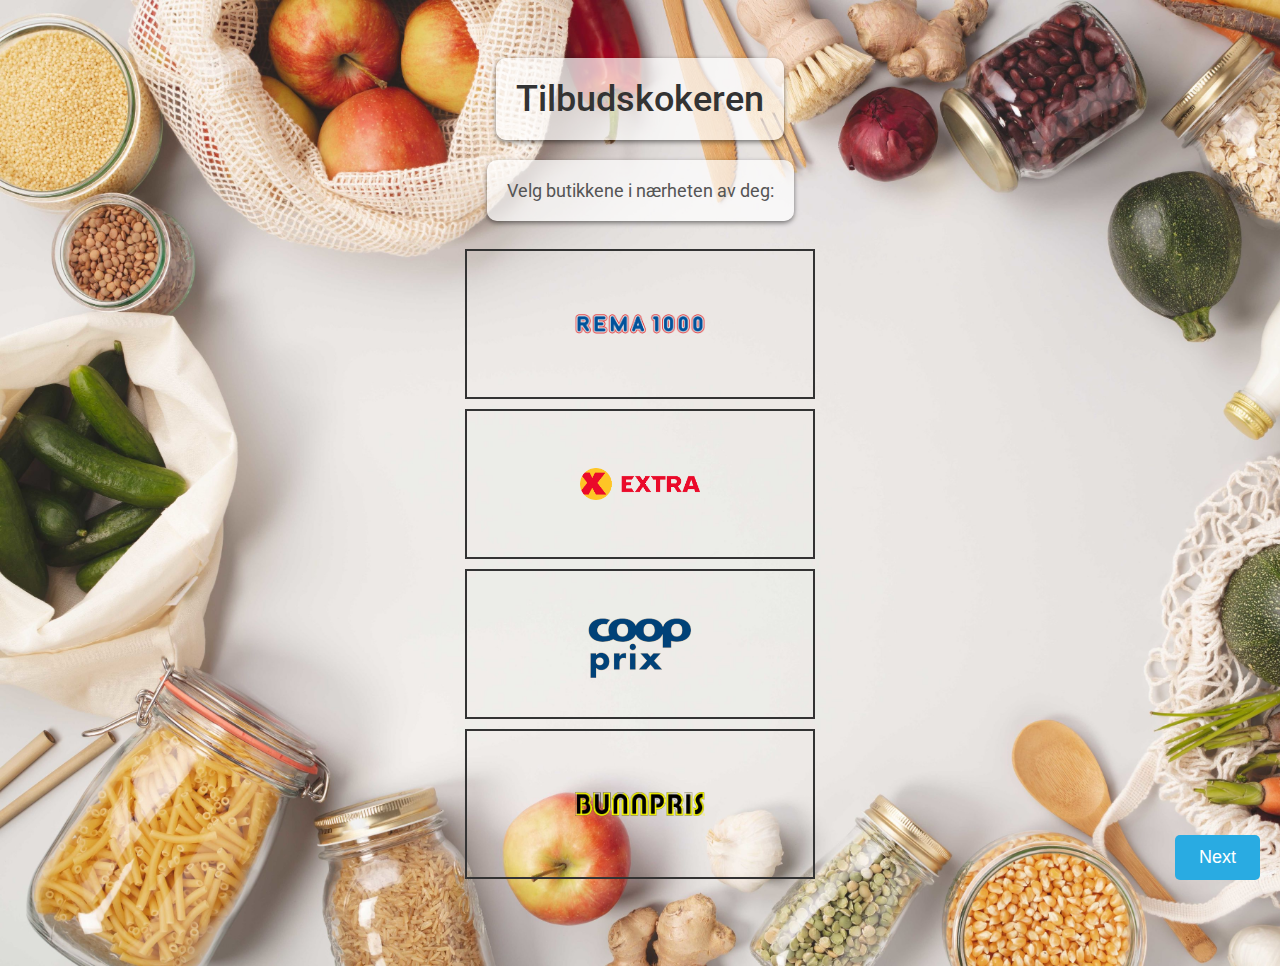
<file: index.html>
<!DOCTYPE html>
<html>
	<html>
		<head>
			<link rel="icon" type="image/png" href="t.png" />
			<title>Tilbudskokeren</title>
			<link rel="stylesheet" href="style.css">
			<link href="https://fonts.googleapis.com/css2?family=Roboto:wght@300;400;500&display=swap" rel="stylesheet">
		</head>
<body>
	<h1>Tilbudskokeren</h1>
	<p>Velg butikkene i nærheten av deg:</p>
	<div id="boxes">
		<div class="box" id="box1" onclick="selectBox(1)">
			<img class="box-image box-image-1" src="rema2.png" alt="REMA 1000">
		</div>
		<div class="box" id="box2" onclick="selectBox(2)">
			<img class="box-image box-image-2" src="extra2.png" alt="Extra">
		</div>
		<div class="box" id="box3" onclick="selectBox(3)">
			<img class="box-image box-image-3" src="prixen2.png" alt="PRIX">
		</div>
		<div class="box" id="box4" onclick="selectBox(4)">
			<img class="box-image box-image-4" src="bunnpris2.png" alt="Bunnpris">
		</div>
	</div>		
    <button class="button" onclick="nextPage()">Next</button>
	<script>
		var selectedBoxes = [];

		function selectBox(boxNum) {
			var box = document.getElementById("box" + boxNum);
			if (box.classList.contains("selected")) {
				box.classList.remove("selected");
				selectedBoxes.splice(selectedBoxes.indexOf(boxNum), 1);
			} else {
				box.classList.add("selected");
				selectedBoxes.push(boxNum);
			}
		}

		function nextPage() {
			// Do something with selectedBoxes here, e.g. send to server via AJAX
			// then navigate to the next page
			window.location.href = "nextpage.html";
		}
	</script>
</body>
</html>
</file>
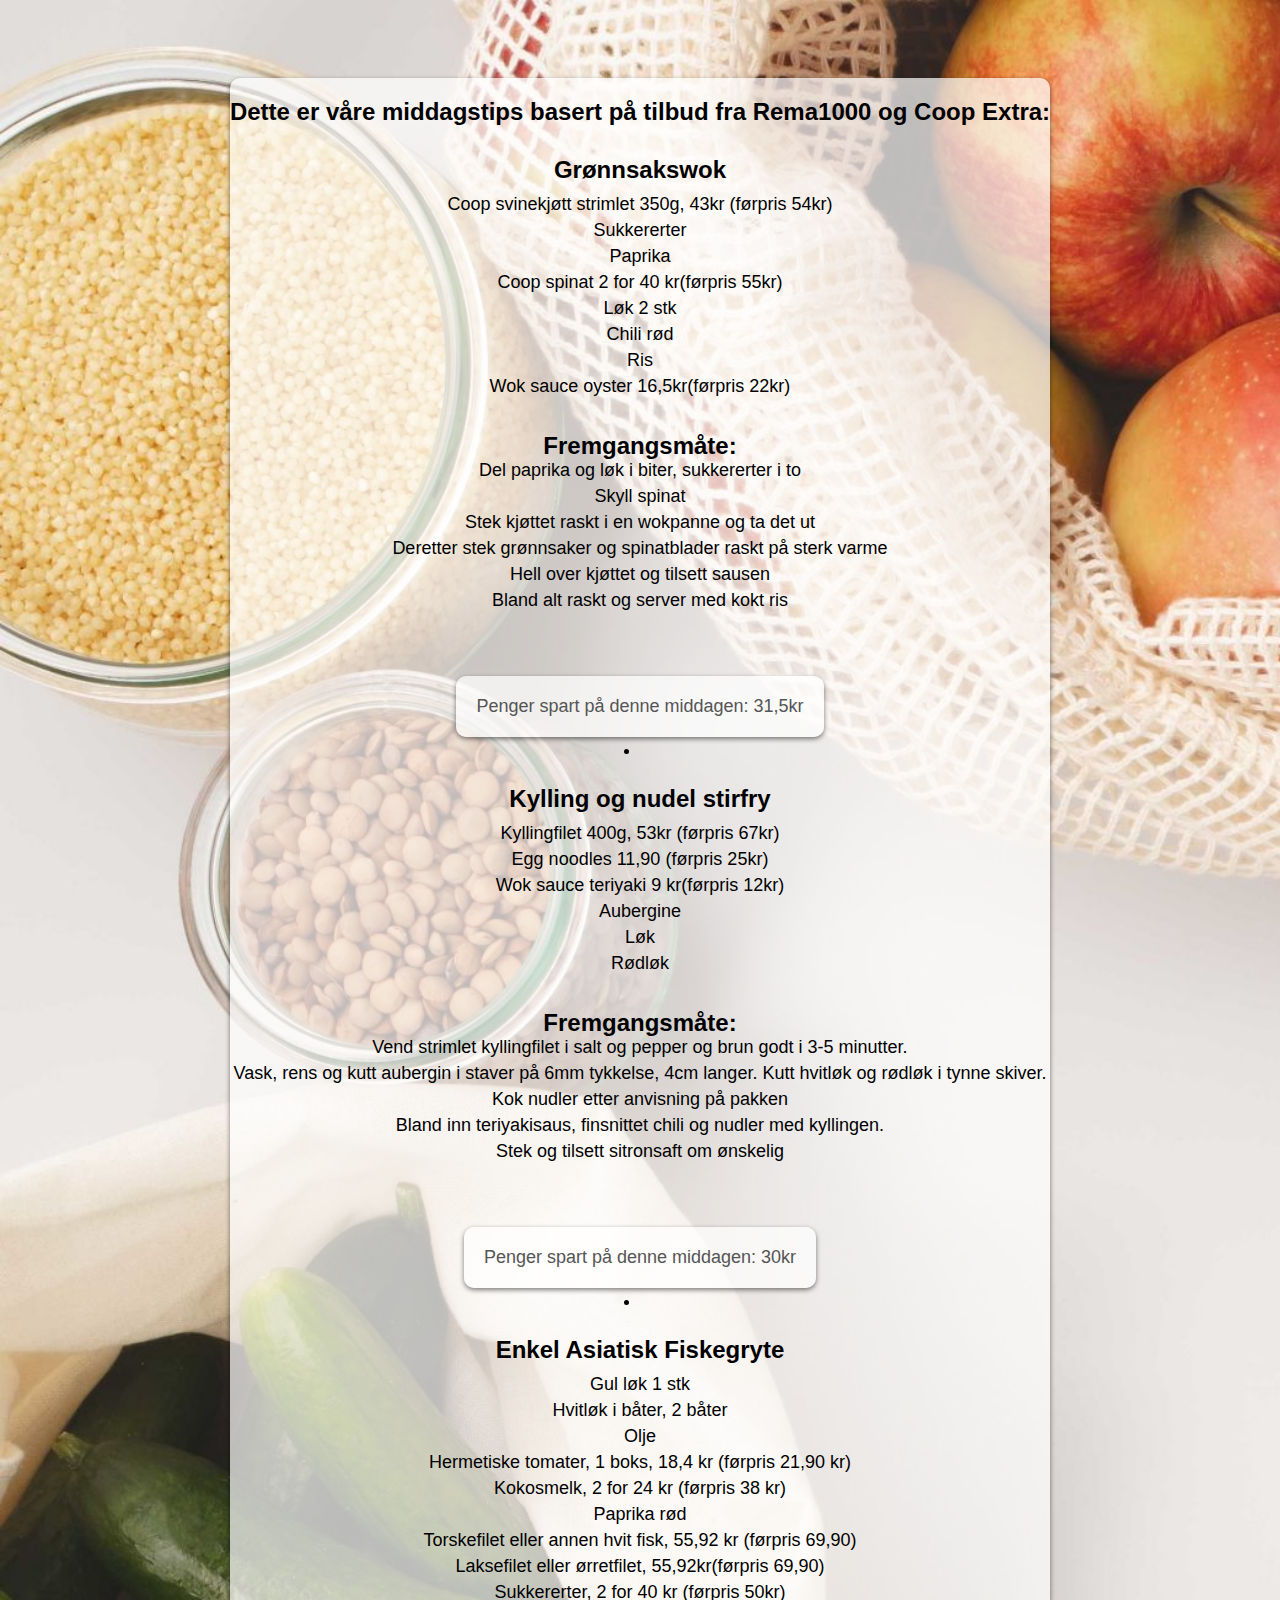
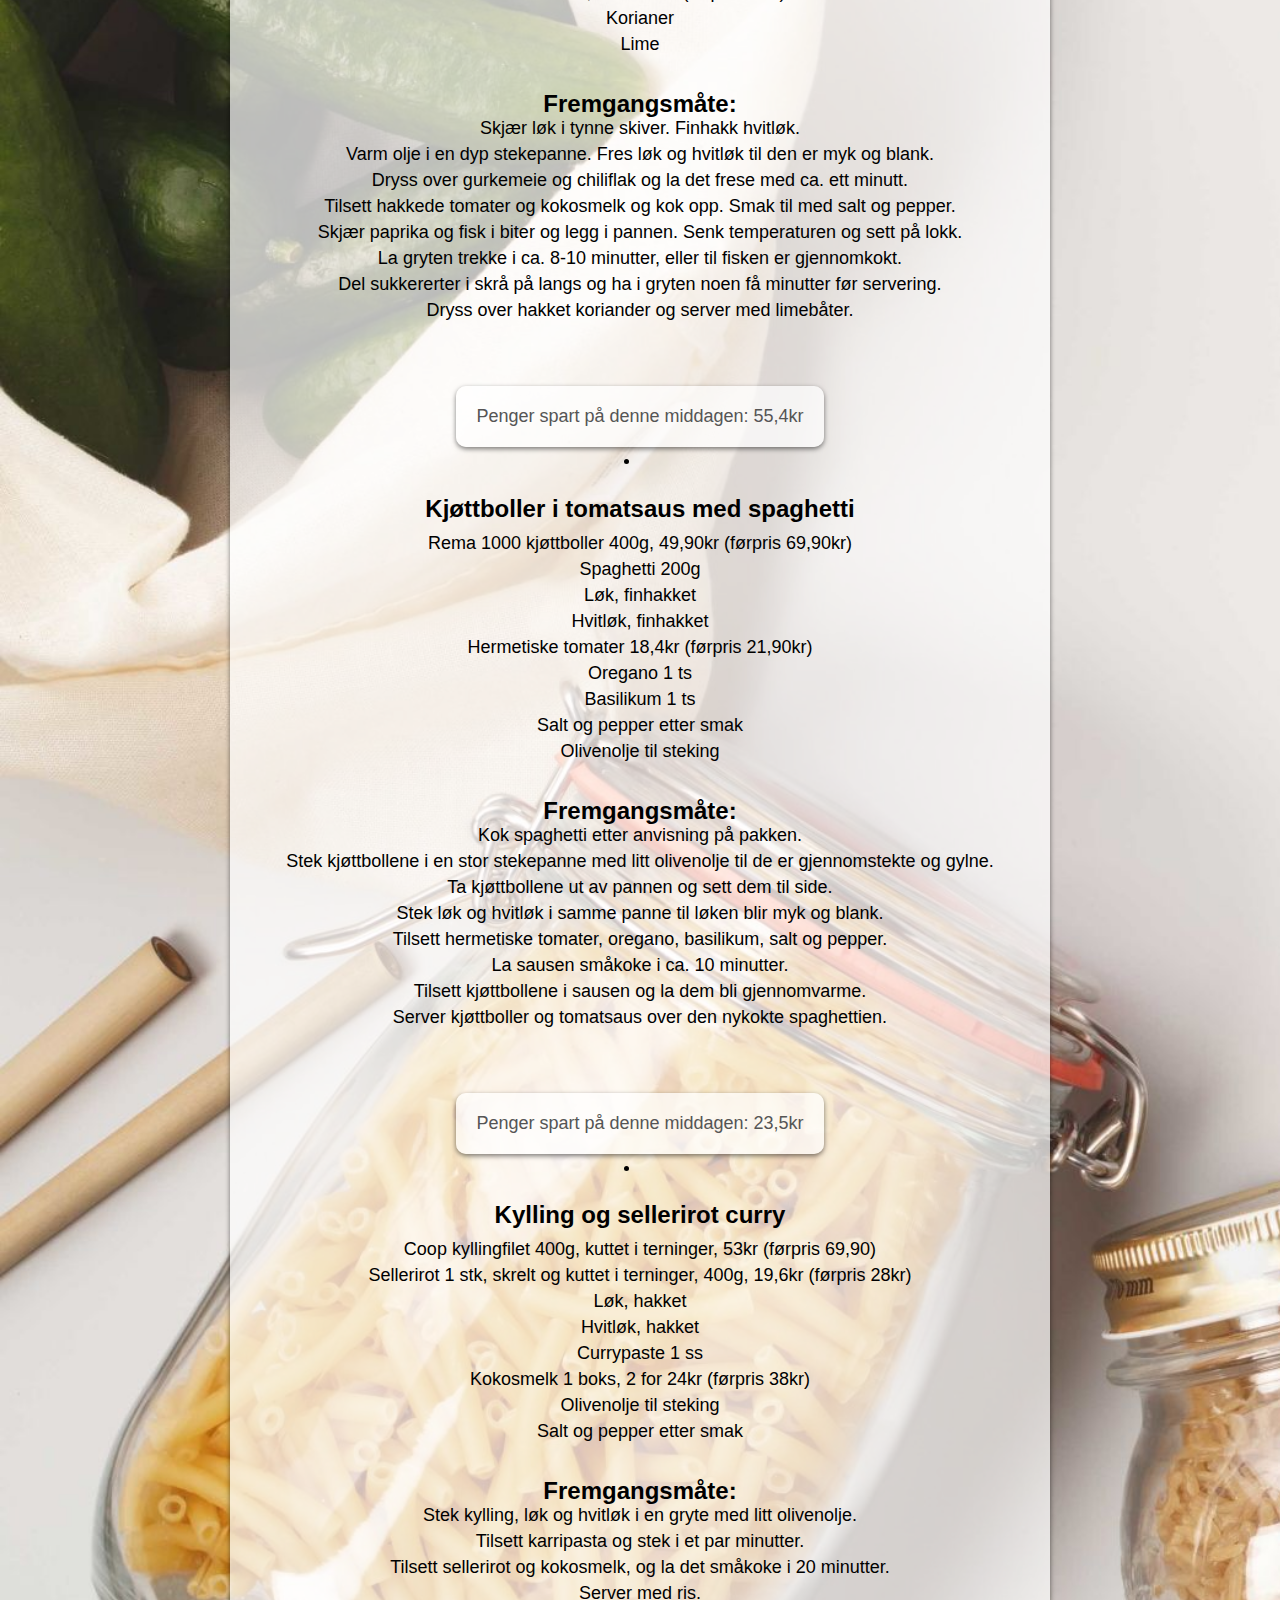
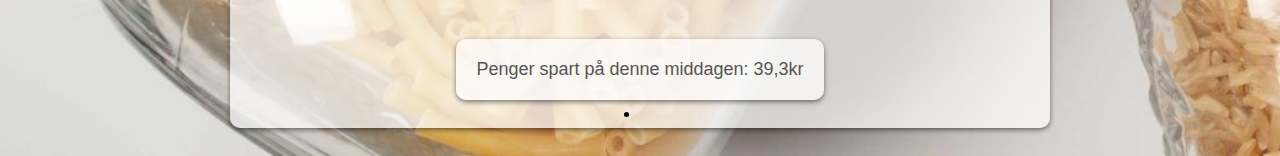
<file: nextpage.html>
<!DOCTYPE html>
<html>
<head>
	<title>TilbudOppskrifter</title>
	<link rel="stylesheet" href="style.css">
</head>
<body>
	<div class="recipe">
        <h2>Dette er våre middagstips basert på tilbud fra Rema1000 og Coop Extra:</h2>
		<h2>Grønnsakswok</h2>
		<ul>
			<li>Coop svinekjøtt strimlet 350g, 43kr (førpris 54kr)</li>
			<li>Sukkererter</li>
			<li>Paprika</li>
			<li>Coop spinat 2 for 40 kr(førpris 55kr)</li>
			<li>Løk 2 stk</li>
			<li>Chili rød</li>
			<li>Ris</li>
			<li>Wok sauce oyster 16,5kr(førpris 22kr)</li>
		</ul>
		<p2>Fremgangsmåte:</p2>
		<ul>
			<li>Del paprika og løk i biter, sukkererter i to</li>
			<li>Skyll spinat</li>
			<li>Stek kjøttet raskt i en wokpanne og ta det ut</li>
			<li>Deretter stek grønnsaker og spinatblader raskt på sterk varme</li>
			<li>Hell over kjøttet og tilsett sausen</li>
			<li>Bland alt raskt og server med kokt ris</li>
		</ul>
		<p>Penger spart på denne middagen: 31,5kr</p>
			<li> </li>
		<h2>Kylling og nudel stirfry</h2>
		<ul>
			<li>Kyllingfilet 400g, 53kr (førpris 67kr)</li>
			<li>Egg noodles 11,90 (førpris 25kr)</li>
			<li>Wok sauce teriyaki 9 kr(førpris 12kr)</li>
			<li>Aubergine</li>
			<li>Løk</li>
			<li>Rødløk</li>
		</ul>
		<p2>Fremgangsmåte:</p2>
		<ul>
			<li>Vend strimlet kyllingfilet i salt og pepper og brun godt i 3-5 minutter.</li>
			<li>Vask, rens og kutt aubergin i staver på 6mm tykkelse, 4cm langer. Kutt hvitløk og rødløk i tynne skiver.</li>
			<li>Kok nudler etter anvisning på pakken</li>
			<li>Bland inn teriyakisaus, finsnittet chili og nudler med kyllingen.</li>
			<li>Stek og tilsett sitronsaft om ønskelig</li>
		</ul>
		<p>Penger spart på denne middagen: 30kr</p>
			<li> </li>
		<h2>Enkel Asiatisk Fiskegryte</h2>
		<ul>
			<li>Gul løk 1 stk</li>
			<li>Hvitløk i båter, 2 båter</li>
			<li>Olje</li>
			<li>Hermetiske tomater, 1 boks, 18,4 kr (førpris 21,90 kr)</li>
			<li>Kokosmelk, 2 for 24 kr (førpris 38 kr)</li>
			<li>Paprika rød</li>
			<li>Torskefilet eller annen hvit fisk, 55,92 kr (førpris 69,90)</li>
			<li>Laksefilet eller ørretfilet, 55,92kr(førpris 69,90)</li>
			<li>Sukkererter, 2 for 40 kr (førpris 50kr)</li>
			<li>Korianer</li>
			<li>Lime</li>
		</ul>
		<p2>Fremgangsmåte:</p2>
		<ul>
			<li>Skjær løk i tynne skiver. Finhakk hvitløk.</li>
			<li>Varm olje i en dyp stekepanne. Fres løk og hvitløk til den er myk og blank.</li> 
			<li>Dryss over gurkemeie og chiliflak og la det frese med ca. ett minutt.</li>
			<li>Tilsett hakkede tomater og kokosmelk og kok opp. Smak til med salt og pepper.</li>
			<li>Skjær paprika og fisk i biter og legg i pannen. Senk temperaturen og sett på lokk.</li>
			<li>La gryten trekke i ca. 8-10 minutter, eller til fisken er gjennomkokt. </li>
			<li>Del sukkererter i skrå på langs og ha i gryten noen få minutter før servering. </li>
			<li>Dryss over hakket koriander og server med limebåter.</li>
		</ul>
		<p>Penger spart på denne middagen: 55,4kr</p>
			<li> </li>

		<h2>Kjøttboller i tomatsaus med spaghetti</h2>
		<ul>
			<li>Rema 1000 kjøttboller 400g, 49,90kr (førpris 69,90kr)</li>
			<li>Spaghetti 200g</li>
			<li>Løk, finhakket</li>
			<li>Hvitløk, finhakket</li>
			<li>Hermetiske tomater 18,4kr (førpris 21,90kr)</li>
			<li>Oregano 1 ts</li>
			<li>Basilikum 1 ts</li>
			<li>Salt og pepper etter smak</li>
			<li>Olivenolje til steking</li>
		</ul>
		<p2>Fremgangsmåte:</p2>
		<ul>
			<li>Kok spaghetti etter anvisning på pakken.</li>
			<li>Stek kjøttbollene i en stor stekepanne med litt olivenolje til de er gjennomstekte og gylne.</li>
			<li>Ta kjøttbollene ut av pannen og sett dem til side.</li>
			<li>Stek løk og hvitløk i samme panne til løken blir myk og blank.</li>
			<li>Tilsett hermetiske tomater, oregano, basilikum, salt og pepper.</li>
			<li>La sausen småkoke i ca. 10 minutter.</li>
			<li>Tilsett kjøttbollene i sausen og la dem bli gjennomvarme.</li>
			<li>Server kjøttboller og tomatsaus over den nykokte spaghettien.</li>
		</ul>
		<p>Penger spart på denne middagen: 23,5kr</p>
			<li> </li>
		<h2>Kylling og sellerirot curry</h2>
		<ul>
			<li>Coop kyllingfilet 400g, kuttet i terninger, 53kr (førpris 69,90)</li>
			<li>Sellerirot 1 stk, skrelt og kuttet i terninger, 400g, 19,6kr (førpris 28kr)</li>
			<li>Løk, hakket</li>
			<li>Hvitløk, hakket</li>
			<li>Currypaste 1 ss</li>
			<li>Kokosmelk 1 boks, 2 for 24kr (førpris 38kr)</li>
			<li>Olivenolje til steking</li>
			<li>Salt og pepper etter smak</li>
		</ul>
		<p2>Fremgangsmåte:</p2>
		<ul>
			<li>Stek kylling, løk og hvitløk i en gryte med litt olivenolje.</li>
			<li>Tilsett karripasta og stek i et par minutter.</li>
			<li>Tilsett sellerirot og kokosmelk, og la det småkoke i 20 minutter.</li>
			<li>Server med ris.</li>
		</ul>
		<p>Penger spart på denne middagen: 39,3kr</p>
			<li> </li>
</body>
</html>
</file>
<file: style.css>
body {
    font-family: 'Roboto', sans-serif;
    background-image: url("food.png");
    background-size: cover;
    background-repeat: no-repeat;
    display: flex;
    flex-direction: column;
    align-items: center;
    padding-top: 50px; /* Add padding to the top */
    overflow: auto; 
    min-height: 100vh; /* Add min-height */
}

  
h1 {
    color: #333;
    font-size: 36px;
    font-weight: 500;
    margin: 0;
    background-color: rgba(255, 255, 255, 0.7);
    border-radius: 10px;
    padding: 20px;
    box-shadow: 0 2px 5px rgba(0, 0, 0, 0.5);
}

  
p {
    margin-top: 20px;
    font-size: 18px;
    color: #555;
    background-color: rgba(255, 255, 255, 0.7);
    border-radius: 10px;
    padding: 20px;
    box-shadow: 0 2px 5px rgba(0, 0, 0, 0.5);
}

p2 {
    margin-top: 20px;
    font-weight: 550;
    font-size: 24px;
    color: black;
}
  
.box {
    display: flex; /* Add display: flex */
    justify-content: center; /* Center the image horizontally */
    align-items: center; /* Center the image vertically */
    width: 350px;
    height: 150px;
    margin: 10px;
    border: 2px solid #333;
    cursor: pointer;
    text-align: center;
    font-weight: bold;
    box-sizing: border-box;
    transition: border 0.3s;
}

.box-text {
    font-size: 30px;
    font-weight: 700;
    color: rgb(37, 37, 37);
}

.box:hover {
    border: 4px solid #248ebd;
}

.box.selected {
    border-width: 4px;
    border-style: solid;
    border-color: #29ABE2;
}

.button {
    position: fixed;
    bottom: 20px;
    right: 20px;
    padding: 12px 24px;
    background-color: #29ABE2;
    color: white;
    font-size: 18px;
    font-weight: 500;
    border: none;
    border-radius: 5px;
    cursor: pointer;
    transition: background-color 0.3s;
}

.box img {
    object-fit: contain;
    display: inline-block;
    max-width: 100%; /* Add max-width to prevent images from overflowing */
    max-height: 100%; /* Add max-height to prevent images from overflowing */
}

.box-image-1 {
    width: 150px;
    height: 100px;
}

.box-image-2 {
    width: 120px;
    height: 80px;
}

.box-image-3 {
    width: 140px;
    height: 90px;
}

.box-image-4 {
    width: 130px;
    height: 70px;
}

.button:hover {
    background-color: #248ebd;
}



.recipe {
    display: flex;
    flex-direction: column;
    align-items: center;
    margin: 20px;
    background-color: rgba(255, 255, 255, 0.7);
    border-radius: 10px;
    box-shadow: 0 2px 5px rgba(0, 0, 0, 0.5);
    text-align: center;
}

.recipe h2 {
    font-size: 24px;
    font-weight: bold;
    margin-bottom: 10px;
}

.recipe p {
    font-size: 18px;
    margin-bottom: 5px;
    margin-top: 50px;
}

.recipe ul {
    margin: 0;
    padding: 0;
    list-style: none;
    font-size: 18px;
    margin-bottom: 10px;
}

.recipe li {
    margin-bottom: 5px;
}

.recipe p:last-of-type {
    margin-top: 20px;
}

.content-container {
    max-width: 800px;
    margin: 0 auto;
    padding: 20px;
    position: absolute; /* Add position: absolute; */
    top: 50px; /* Add top: 50px; */
}
</file>
